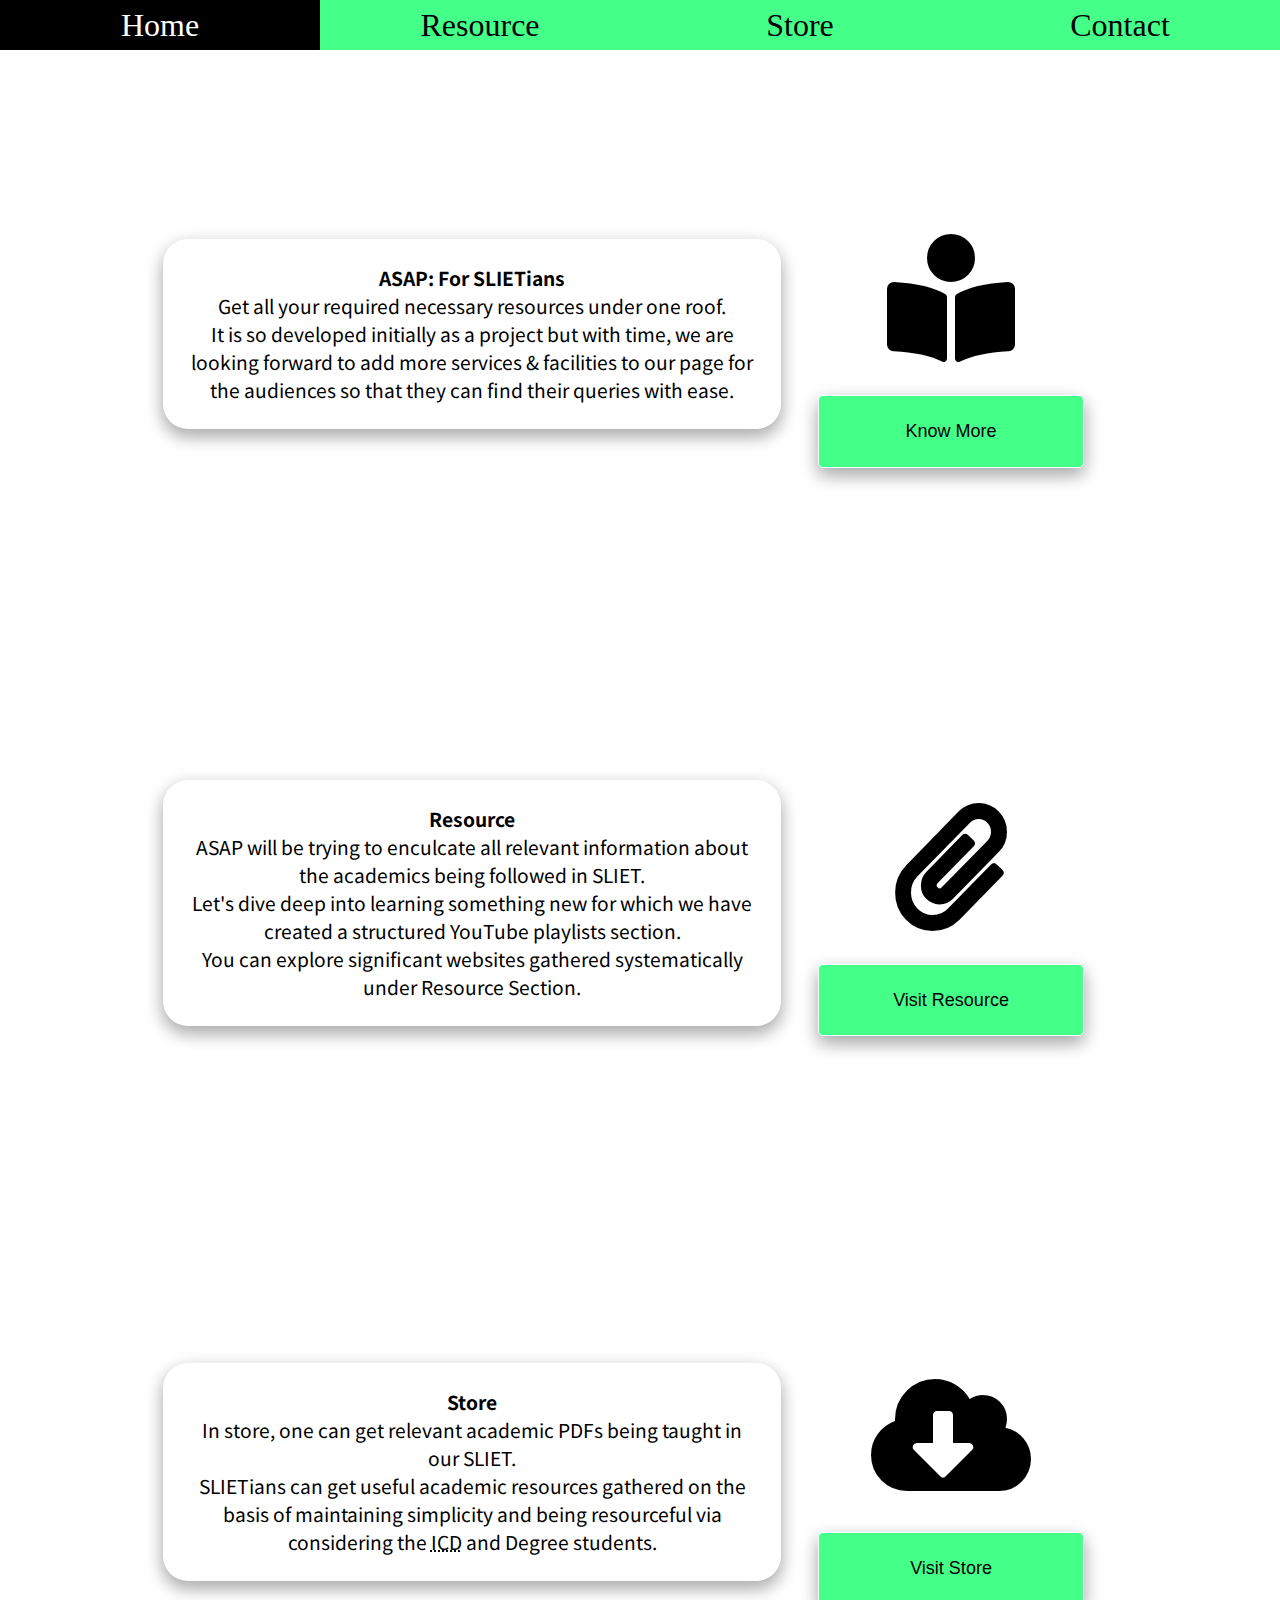
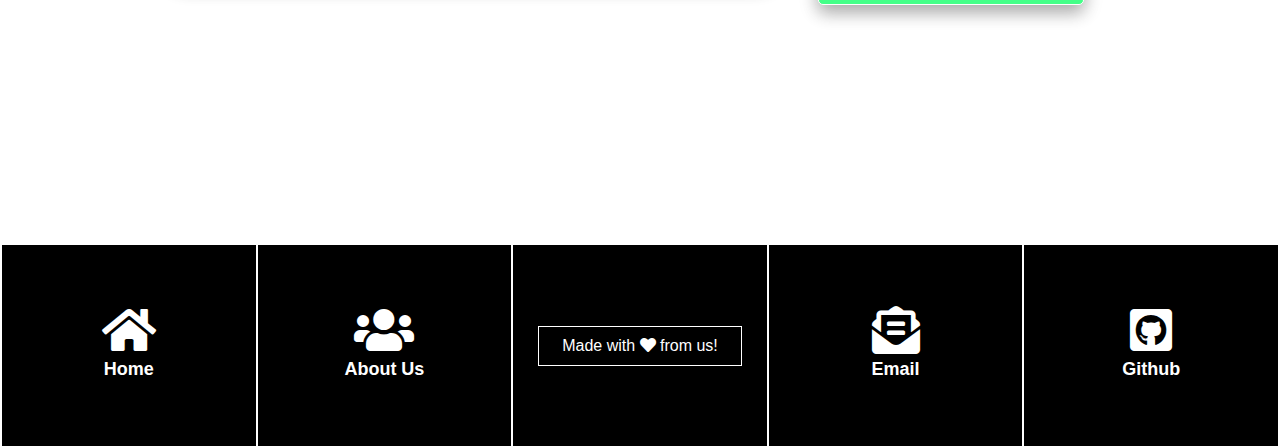
<file: index.html>
<!DOCTYPE html>
<html lang="en">
<head>
    <title>Home | ASAP</title>
    <link rel="stylesheet" href="./styleForIndex.css">
    <link rel="stylesheet" href="./styleForGlassCard.css">
    <link rel="stylesheet" href="./styleForFooter.css">
    <link rel= "stylesheet" href="https://cdnjs.cloudflare.com/ajax/libs/font-awesome/5.15.3/css/all.min.css">
</head>
<body>
        
        <!-- ********** M E N U ********** -->
        <div class="menuSection">
                <a href="./index.html" class="activePage">Home</a>
                <a href="./resource.html">Resource</a>
                <a href="./store.html">Store</a>
                <a href="./contact.html">Contact</a>
        </div>
        <!-- ********** M E N U ********** -->

        <div class="mainClass">
            <div class="contentSection">
                <div class="spaceIn-100"></div>

                <!-- About Project Description-->
                <div class="glass">
                <a href="./contact.html">
                    <table class="AboutProject">
                        <tr>
                            <td class="TextualContent">
                                <p><strong>ASAP: For SLIETians</strong><br>Get all your required necessary resources under one roof.<br>
                                    It is so developed initially as a project but with time, we are looking forward to add more services & facilities to our page for the audiences so that they can find their queries with ease.
                                </p>
                            </td>
                            <td class="VisualContent">
                                <i class="fas fa-book-reader fa-8x"></i>
                                <a href="./contact.html"><button class="button">Know More</button></a>
                            </td>
                        </tr>
                    </table>
                </a>
                </div>
                <!-- About Project Description-->

                <div class="spaceIn-100"></div>
                
                <!-- Resource Description -->
                <div class="glass">
                    <a href="./resource.html">
                        <table class="AboutProject">
                            <tr>
                                <td class="TextualContent">
                                    <p>
                                        <strong>Resource</strong><br>
                                        ASAP will be trying to enculcate all relevant information about the academics being followed in SLIET.<br>
                                        Let's dive deep into learning something new for which we have created a structured YouTube playlists section.<br>
                                        You can explore significant websites gathered systematically under Resource Section.
                                    </p>
                                </td>
                                <td class="VisualContent">
                                    <i class="fas fa-paperclip fa-8x"></i>
                                    <a href="./resource.html"><button class="button">Visit Resource</button></a>
                                </td>
                            </tr>
                        </table>
                    </a>
                </div>
                <!-- Resource Description -->

                <div class="spaceIn-100"></div>

                <!-- Store Description -->
                <div class="glass">
                    <a href="./store.html">
                        <table class="AboutProject">
                            <tr>
                                <td class="TextualContent">
                                    <p><strong>Store</strong><br>
                                    In store, one can get relevant academic PDFs being taught in our SLIET.<br> 
                                    SLIETians can get useful academic resources gathered on the basis of maintaining simplicity and being resourceful via considering the <abbr title="Integrated Certificate inDiploma">ICD</abbr> and Degree students.
                                    </p>
                                </td>
                                <td class="VisualContent">
                                    <i class="fas fa-cloud-download-alt fa-8x"></i>
                                    <a href="./store.html"><button class="button">Visit Store</button></a>
                                </td>
                            </tr>
                        </table>
                    </a>
                </div>
            </div>
            <div class="footerSection" >
                <table class="mainFooterTable">
                    <tr>
                        <td class="socialMedia"><div class="myLink"><a href="#"><i class="fas fa-home fa-3x"></i><h6>Home</h6></a></div></td>
                        <td class="socialMedia"><div class="myLink"><a href="./contact.html#about"><i class="fas fa-users fa-3x"></i><h6>About Us</h6></a></div></td>
                        <td class="messageData"><a href="#"><p>Made with <span class="fa fa-heart"></span> from us!</p></a></td>
                        <td class="socialMedia"><div class="myLink"><a href="mailto:asapproject123@gmail.com?subject=Contacting..."><i class="fas fa-envelope-open-text fa-3x"></i><h6>Email</h6></a></div></td>
                        <td class="socialMedia"><div class="myLink"><a href="https://github.com/OurAsap/project.github.io" ><i class="fab fa-github-square fa-3x"></i><h6>Github</h6></a></div></td>
                    </tr>
                </table>
            </div>
    </div>
</body>
</html>
</file>
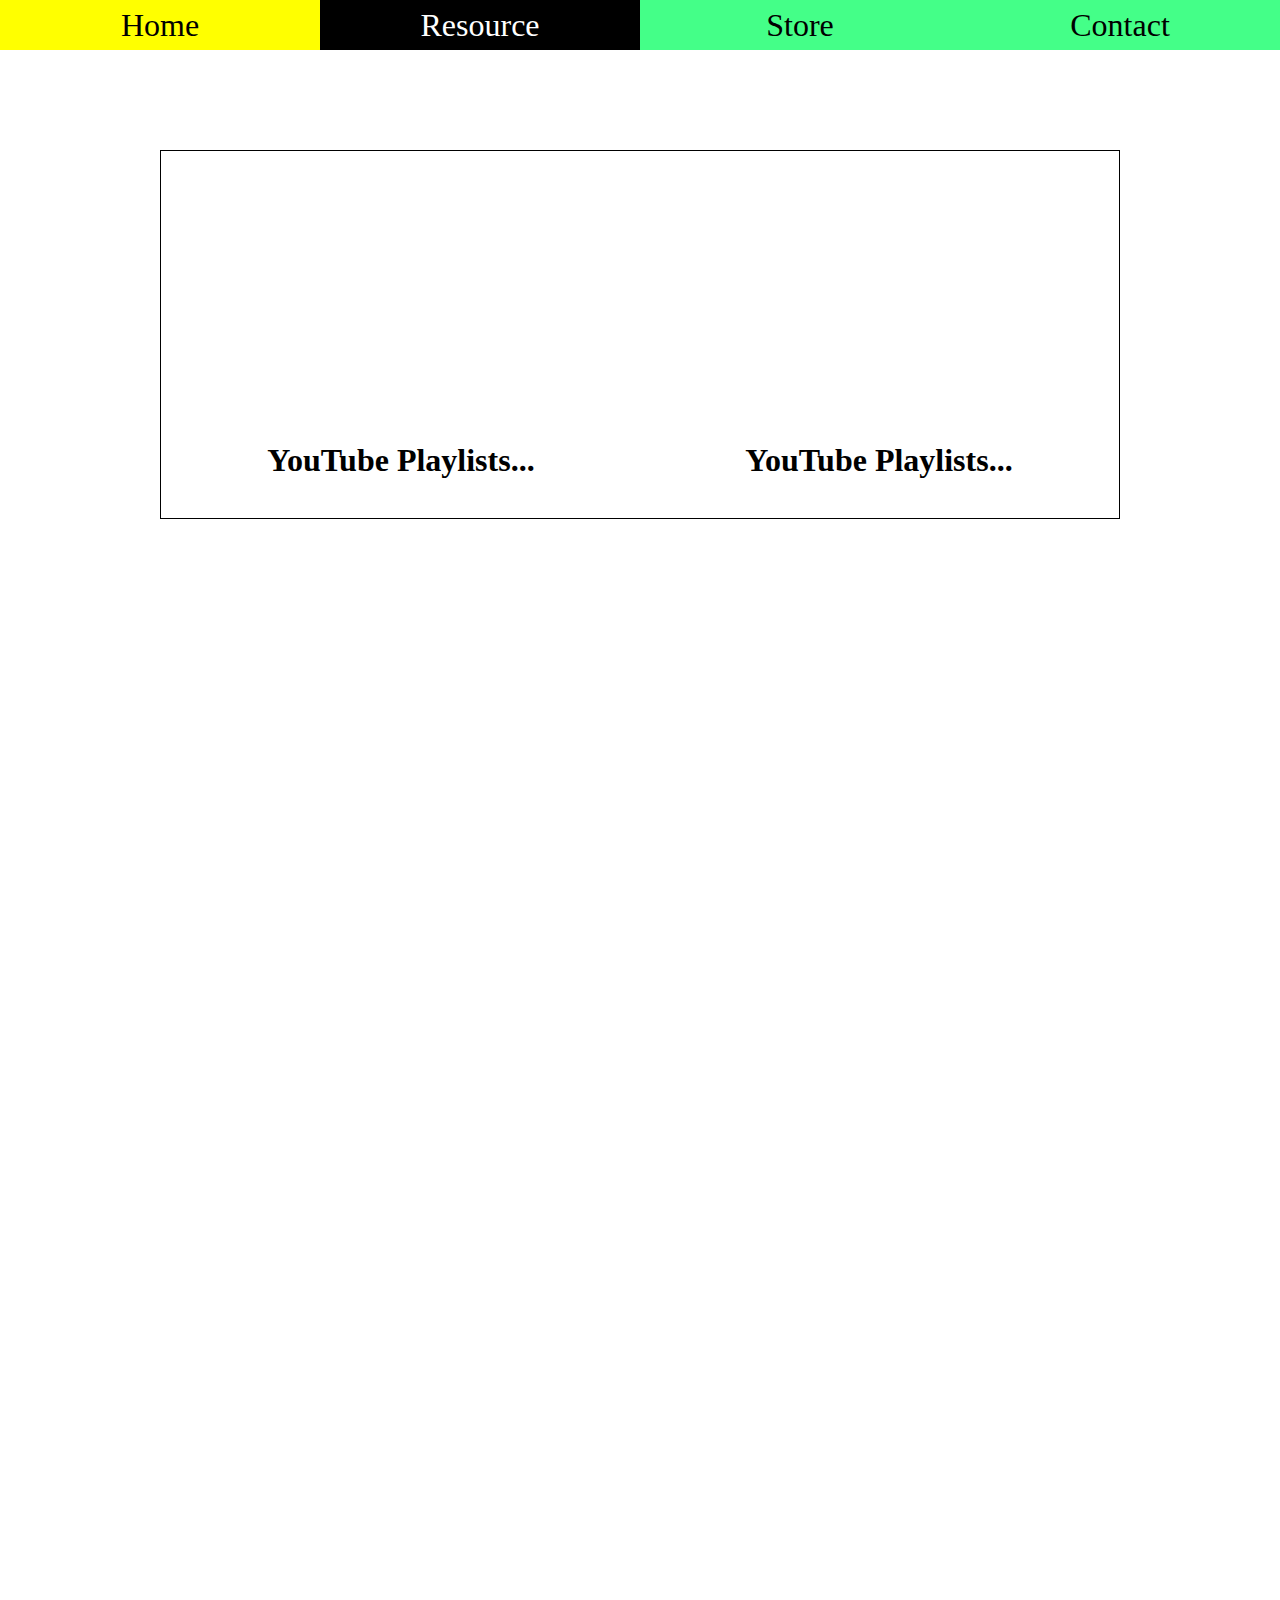
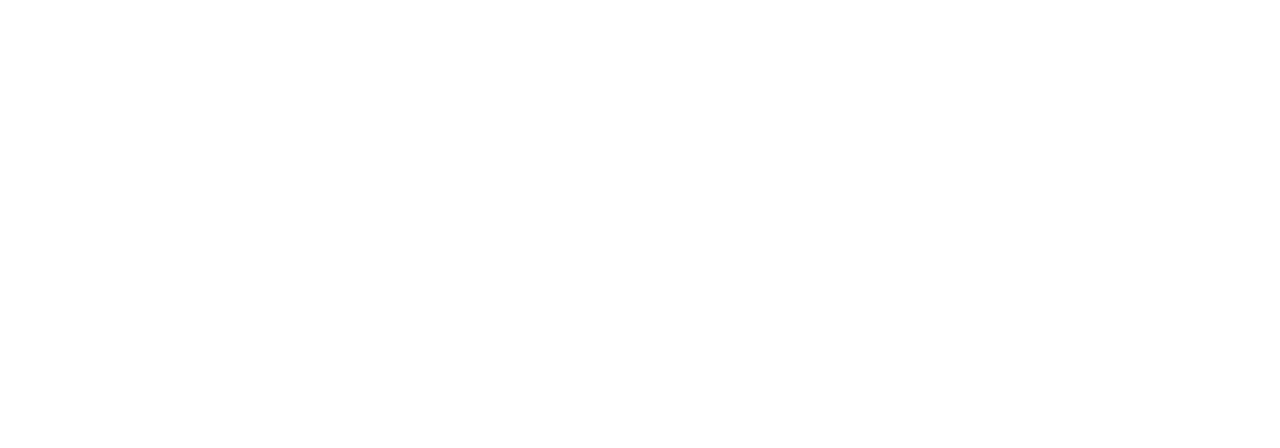
<file: resource.html>
<!DOCTYPE html>
<html lang="en">
<head>
    <title>RESOURCE | ASAP</title>
    <link rel="stylesheet" href="./styleForIndex.css">
    <link rel="stylesheet" href="./styleForGlassCard.css">
    <link rel="stylesheet" href="./styleForResource.css">
</head>
<body>
  
    <!-- ********** M E N U ********** -->
    <div class="menuSection">
        <a href="./index.html">Home</a>
        <a href="./resource.html" class="activePage">Resource</a>
        <a href="">Store</a>
        <a href="">Contact</a>
    </div>
    <!-- ********** M E N U ********** -->  
    <div class="mainClass">
      <div class="contentSection">
        <div class="spaceIn-100"></div>
      <!-- ********** R E S O U R C E  C O L L E C T I O N ********** -->
      <div class="glass">
        <table>
          <tr>
            <td>
              <!-- ********** 1> F I R S T  R E S O U R C E ********** -->
              <a href="./videoLink.html" >
              <div class="imageTextMainBlock">
                  <div class="spaceIn-75"></div>
                    <div class="imageTextBlock">
                      <h1>YouTube Playlists...</h1>
                    </div>
                  </div>
              </a>
              </td>
              <!-- ********** 1> F I R S T  R E S O U R C E ********** -->
              <td>
                <a href="./videoLink.html" >
                    <div class="imageTextMainBlock">
                      <div class="spaceIn-75"></div>
                      <div class="imageTextBlock">
                        <h1>YouTube Playlists...</h1>
                      </div>
                    </div>
                  </a>
              </td>
            </tr>
          </table>
        </div>
        <!-- ********** R E S O U R C E  C O L L E C T I O N ********** -->
      </div>
    </div>
  </body>
</html>
</file>
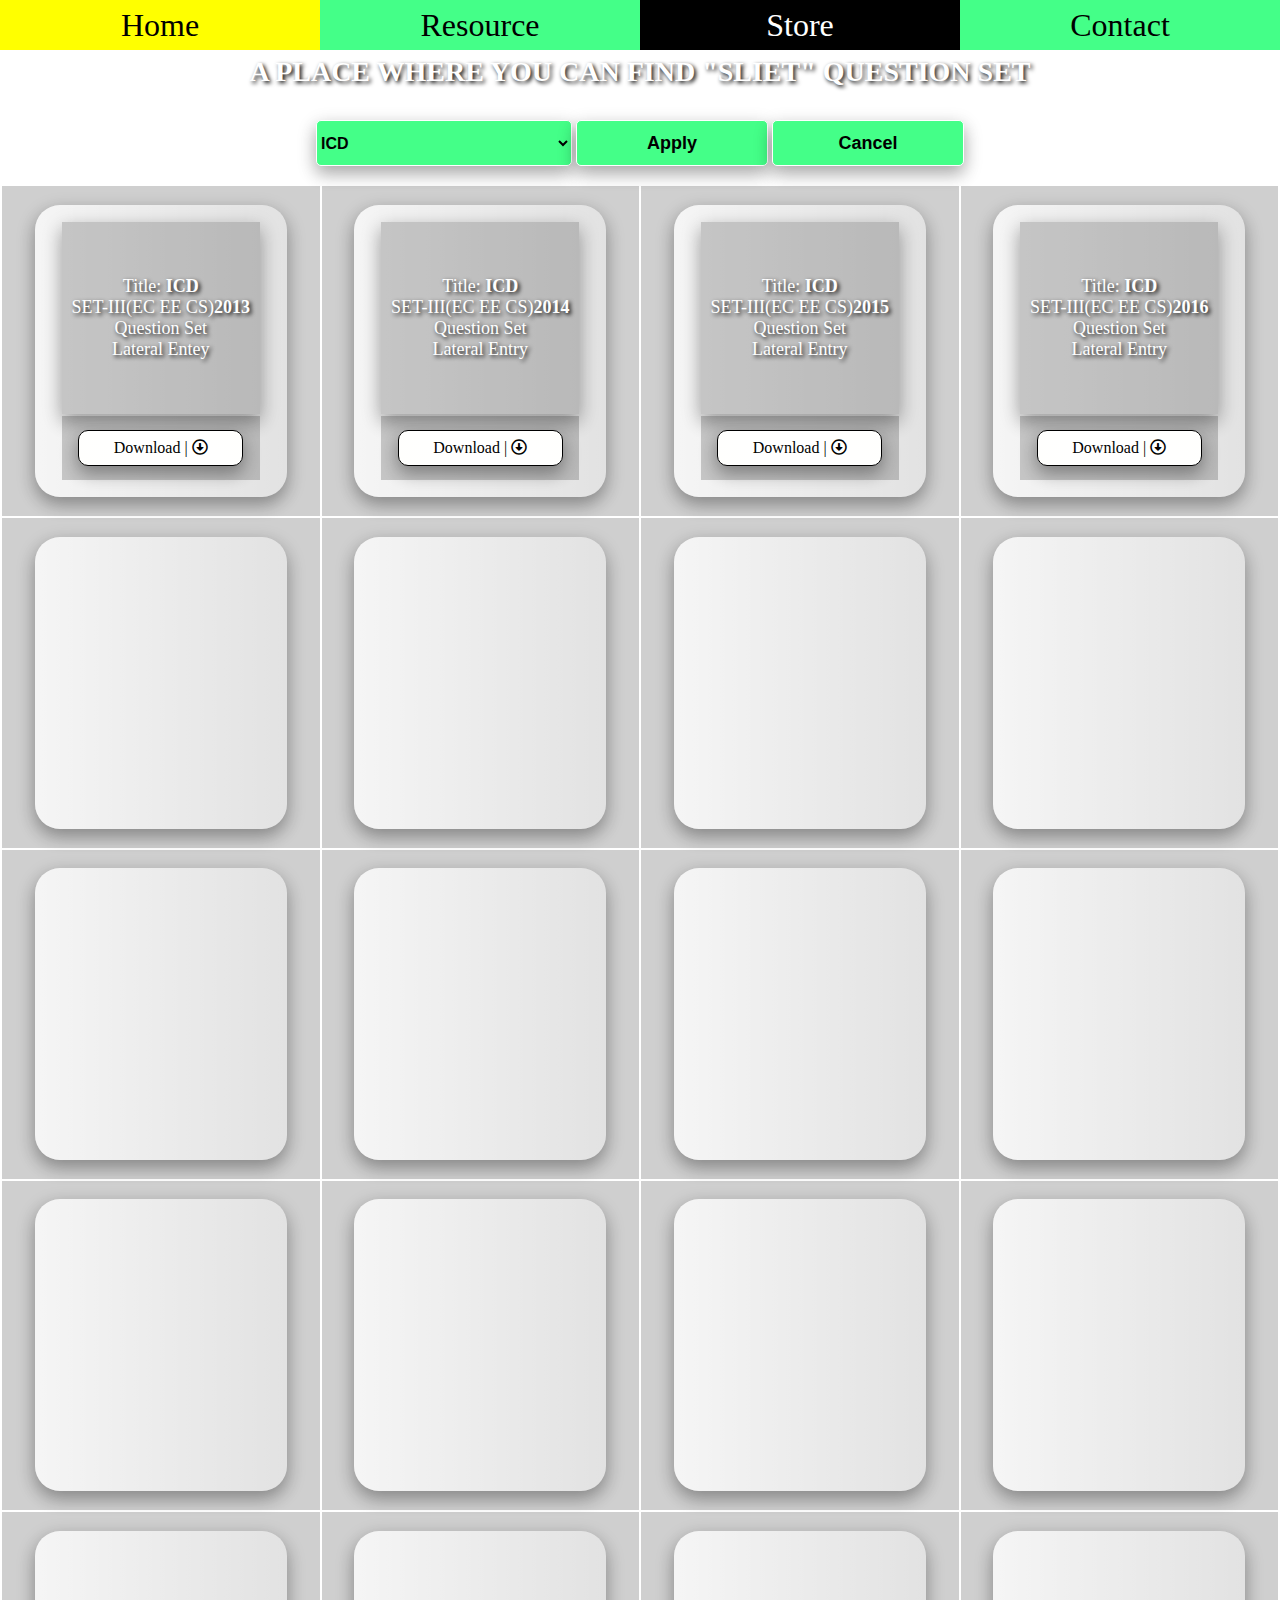
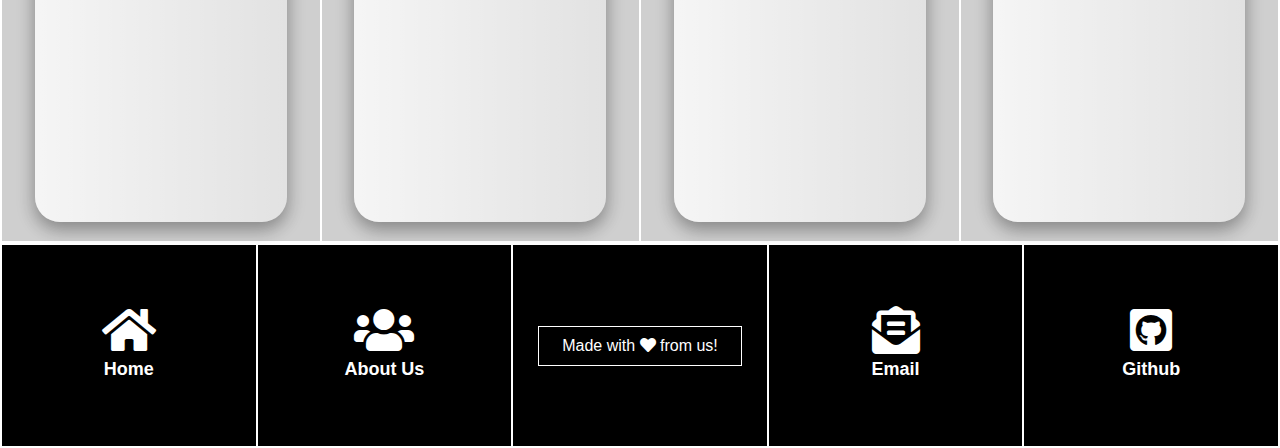
<file: store.html>
<!DOCTYPE html>
<html lang="en">
<head>
    <title>Store | ASAP</title>
    <link rel="stylesheet" href="./styleForIndex.css">
    <link rel="stylesheet" href="./styleForGlassCard.css">
    <link rel="stylesheet" href="./styleForFooter.css">
    <link rel="stylesheet" href="./styleForStore.css">
    <script src="./filterScript.js"></script>
    <link rel= "stylesheet" href="https://cdnjs.cloudflare.com/ajax/libs/font-awesome/5.15.3/css/all.min.css">
</head>
<body>
  
    <!-- ********** M E N U ********** -->
    <div class="menuSection">
        <a href="./index.html">Home</a>
        <a href="./resource.html">Resource</a>
        <a href="./store.html" class="activePage">Store</a>
        <a href="./contact.html">Contact</a>
    </div>
    <!-- ********** M E N U ********** -->  
    <div class="mainClass">
      <div class="contentSection">
          <div class="space-05">
              <div class="underNavigation"></div>
              <div class="belowNavigation">
                  <h1>A place where you can find <abbr title="Sant Longowal Institute of Engineering and Technology">"SLIET"</abbr> Question Set</h1>
              </div>
          </div>
          <div class="filterSection">
              <div class="filterPanel">
                  <select name="Input" id="item">
                      <option value="ICD">ICD</option>
                      <option value="UG">UG</option>
                  </select>
                  <button type="button" onclick="search()"><strong>Apply</strong></button>
                  <button type="button" onClick="window.location.reload();"><strong>Cancel</strong></button>
              </div>
          </div>
          <table class="parentTable">
              <tr class="ICD">
                  <td><div class="glassy">
                      <!-- D O W N L O A D  C A R D -->
                      <table class="glassy-innerContent">
                        <tr class="innerContent-imageRow">
                            <td class="downloadDescription">
                                Title: <strong>ICD</strong> <br> SET-III(EC EE CS)<strong>2013</strong> <br> Question Set <br> Lateral Entey
                        </tr>
                        <tr class="innerContent-buttonRow">
                            <td>
                                <a href="https://avigithub25.github.io/mysite.github.io/ICD/SET-III(EC EE CS)2013.pdf" download><div class="asap-round">Download | <i class="far fa-arrow-alt-circle-down"></i></div></a>
                            </td>
                        </tr>
                    </table>
                      <!-- D O W N L O A D  C A R D -->
                  </div></td>
                  <td><div class="glassy">
                      <!-- D O W N L O A D  C A R D -->
                      <table class="glassy-innerContent">
                        <tr class="innerContent-imageRow">
                            <td class="downloadDescription">
                                Title: <strong>ICD</strong> <br> SET-III(EC EE CS)<strong>2014</strong> <br> Question Set <br> Lateral Entry
                            </td>
                        </tr>
                        <tr class="innerContent-buttonRow">
                            <td>
                                <a href="https://avigithub25.github.io/mysite.github.io/ICD/SET-III(EC EE CS)2014.pdf" download><div class="asap-round">Download | <i class="far fa-arrow-alt-circle-down"></i></div></a>
                            </td>
                        </tr>
                    </table>
                      <!-- D O W N L O A D  C A R D -->
                  </div></td>
                  <td><div class="glassy">
                      <!-- D O W N L O A D  C A R D -->
                      <table class="glassy-innerContent">
                        <tr class="innerContent-imageRow">
                            <td class="downloadDescription">
                                Title: <strong>ICD</strong> <br> SET-III(EC EE CS)<strong>2015</strong> <br> Question Set <br> Lateral Entry
                            </td>
                        </tr>
                        <tr class="innerContent-buttonRow">
                            <td>
                                <a href="https://avigithub25.github.io/mysite.github.io/ICD/SET-III(EC EE CS)2015.pdf" download><div class="asap-round">Download | <i class="far fa-arrow-alt-circle-down"></i></div></a>
                            </td>
                        </tr>
                    </table>
                      <!-- D O W N L O A D  C A R D -->
                  </div></td>
                  <td><div class="glassy">
                    <!-- D O W N L O A D  C A R D -->
                  <table class="glassy-innerContent">
                      <tr class="innerContent-imageRow">
                          <td class="downloadDescription">
                            Title: <strong>ICD</strong> <br> SET-III(EC EE CS)<strong>2016</strong> <br> Question Set <br> Lateral Entry
                          </td>
                      </tr>
                      <tr class="innerContent-buttonRow">
                          <td>
                              <a href="https://360aditya.github.io/ICD/SET-III(EC EE CS)2016.pdf" download><div class="asap-round">Download | <i class="far fa-arrow-alt-circle-down"></i></div></a>
                          </td>
                      </tr>
                  </table>
                    <!-- D O W N L O A D  C A R D -->
              </div></td>
              </tr>
              <tr class="UG">
                  <td><div class="glassy"></div></td>
                  <td><div class="glassy"></div></td>
                  <td><div class="glassy"></div></td>
                  <td><div class="glassy"></div></td>
              </tr>
              <tr class="ICD">
                  <td><div class="glassy"></div></td>
                  <td><div class="glassy"></div></td>
                  <td><div class="glassy"></div></td>
                  <td><div class="glassy"></div></td>
              </tr>
              <tr class="UG">
                  <td><div class="glassy"></div</td>
                  <td><div class="glassy"></div</td>
                  <td><div class="glassy"></div</td>
                  <td><div class="glassy"></div</td>
              </tr>
              <tr class="ICD">
                  <td><div class="glassy"></div</td>
                  <td><div class="glassy"></div</td>
                  <td><div class="glassy"></div</td>
                  <td><div class="glassy"></div</td>
              </tr>
          </table>
      </div>
      <div class="footerSection" >
        <table class="mainFooterTable">
            <tr>
                <td class="socialMedia"><div class="myLink"><a href="#"><i class="fas fa-home fa-3x"></i><h6>Home</h6></a></div></td>
                <td class="socialMedia"><div class="myLink"><a href="./contact.html#about"><i class="fas fa-users fa-3x"></i><h6>About Us</h6></a></div></td>
                <td class="messageData"><a href="#"><p>Made with <span class="fa fa-heart"></span> from us!</p></a></td>
                <td class="socialMedia"><div class="myLink"><a href="mailto:asapproject123@gmail.com?subject=Contacting..."><i class="fas fa-envelope-open-text fa-3x"></i><h6>Email</h6></a></div></td>
                <td class="socialMedia"><div class="myLink"><a href="https://github.com/OurAsap/project.github.io" ><i class="fab fa-github-square fa-3x"></i><h6>Github</h6></a></div></td>
            </tr>
        </table>
    </div>
    </div>
  </body>
</html>
</file>
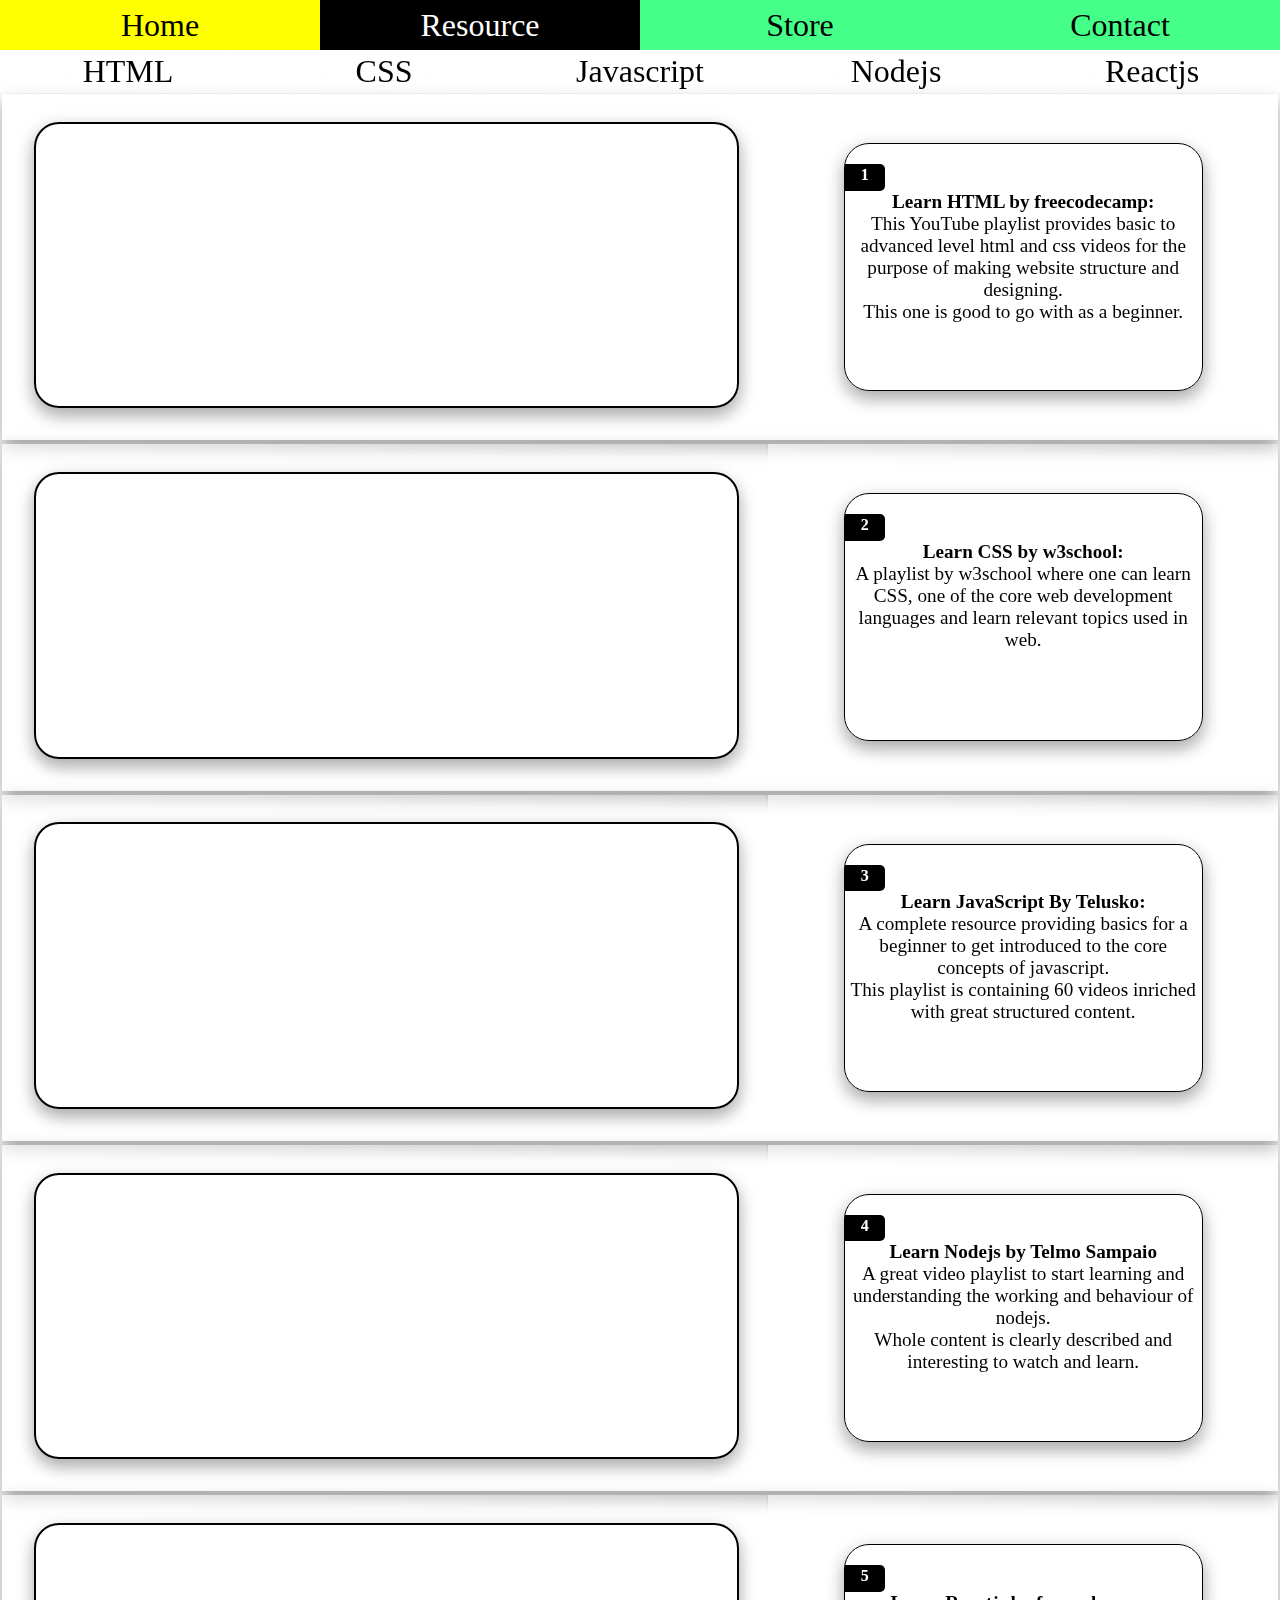
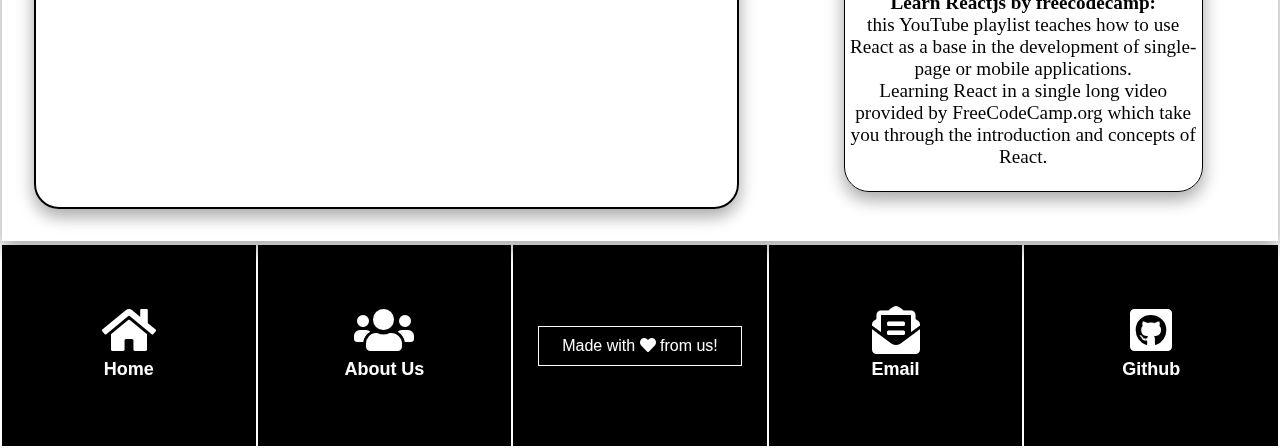
<file: videoLink.html>
<!DOCTYPE html>
<html lang="en">
<head>
    <title>YouTube Playlists | ASAP</title>
    <link rel="stylesheet" href="styleForYoutubePlaylist.css">
    <link rel="stylesheet" href="styleForIndex.css">
    <link rel="stylesheet" href="styleForFooter.css">
    <link rel="stylesheet" href="https://cdnjs.cloudflare.com/ajax/libs/font-awesome/5.15.3/css/all.min.css">
</head>
<body>
    <!-- ********** M E N U ********** -->
    <div class="menuSection" style="top: 0px;">
        <a href="./index.html">Home</a>
        <a href="./resource.html" class="activePage">Resource</a>
        <a href="./store.html">Store</a>
        <a href="./contact.html">Contact</a>
    </div>
    <!-- ********** M E N U ********** -->
    <div class="mainClass">
        <div class="contentSection">
            <div class="space05"></div>
            <div class="sideBar">
                <a href="#htmlPlaylist">HTML</a>
                <a href="#cssPlaylist">CSS</a>
                <a href="#jsPlaylist">Javascript</a>
                <a href="#nodejsPlaylist">Nodejs</a>
                <a href="#reactjsPlaylist">Reactjs</a>
            </div>
            <div class="wholeContent">
                
            <table class="PlaylistDescription" id="htmlPlaylist">
                <tr>
                    <td class="videoFrameTD">
                        <iframe width="100%" height="100%" src="https://www.youtube.com/embed/videoseries?list=PLWKjhJtqVAbnSe1qUNMG7AbPmjIG54u88" title="YouTube video player" frameborder="0" allow="accelerometer; autoplay; clipboard-write; encrypted-media; gyroscope; picture-in-picture" allowfullscreen class="forYoutubeIframe"></iframe></td>
                    <td class="videoDescriptionTD">
                        <div class="description">
                            <div class="listNumber"><strong>1</strong></div>
                            <strong>Learn HTML by freecodecamp:</strong><br>
                            This YouTube playlist provides basic to advanced level html  and css videos for the purpose of making website structure and designing.<br>
                            This one is good to go with as a beginner.
                        </div>
                    </td>
                </tr>
            </table>

            <table class="PlaylistDescription" id="cssPlaylist">
                <tr>
                    <td class="videoFrameTD"><iframe width="100%" height="100%" src="https://www.youtube.com/embed/videoseries?list=PLP9IO4UYNF0XQNx1OinMm84lyGzWSWDms" title="YouTube video player" frameborder="0" allow="accelerometer; autoplay; clipboard-write; encrypted-media; gyroscope; picture-in-picture" allowfullscreen class="forYoutubeIframe"></iframe></td>
                    <td class="videoDescriptionTD">
                        <div class="description">
                            <div class="listNumber"><strong>2</strong></div>
                            <strong>Learn CSS by w3school:</strong><br>
                            A playlist by w3school where one can learn CSS, one of the core web development languages and learn relevant topics used in web.
                        </div>
                    </td>
                </tr>
            </table>
        
            <table class="PlaylistDescription" id="jsPlaylist">
                <tr>
                    <td class="videoFrameTD"><iframe width="100%" height="100%" src="https://www.youtube.com/embed/videoseries?list=PLsyeobzWxl7qtP8Lo9TReqUMkiOp446cV" title="YouTube video player" frameborder="0" allow="accelerometer; autoplay; clipboard-write; encrypted-media; gyroscope; picture-in-picture" allowfullscreen class="forYoutubeIframe"></iframe></td>
                    <td class="videoDescriptionTD">
                        <div class="description">
                            <div class="listNumber"><strong>3</strong></div>
                            <strong>Learn JavaScript By Telusko:</strong><br>
                            A complete resource providing basics for a beginner to get introduced to the core concepts of javascript.<br>
                            This playlist is containing 60 videos inriched with great structured content.
                        </div>
                    </td>
                </tr>
            </table>
            <table class="PlaylistDescription" id="nodejsPlaylist">
                <tr>
                    <td class="videoFrameTD"><iframe width="100%" height="100%" src="https://www.youtube.com/embed/videoseries?list=PLD9SRxG6ST3GBsczn8OUKLaErhrvOz9zQ" title="YouTube video player" frameborder="0" allow="accelerometer; autoplay; clipboard-write; encrypted-media; gyroscope; picture-in-picture" allowfullscreen class="forYoutubeIframe"></iframe></td>
                    <td class="videoDescriptionTD">
                        <div class="description">
                            <div class="listNumber"><strong>4</strong></div>
                            <strong>Learn Nodejs by Telmo Sampaio<br></strong>
                            A great video playlist to start learning and understanding the working and behaviour of nodejs.<br>
                            Whole content is clearly described and interesting to watch and learn.
                        </div>
                    </td>
                </tr>
            </table>
            <table class="PlaylistDescription" id="reactjsPlaylist">
                <tr>
                    <td class="videoFrameTD"><iframe width="100%" height="100%" src="https://www.youtube.com/embed/videoseries?list=PLWKjhJtqVAbkArDMazoARtNz1aMwNWmvC" title="YouTube video player" frameborder="0" allow="accelerometer; autoplay; clipboard-write; encrypted-media; gyroscope; picture-in-picture" allowfullscreen class="forYoutubeIframe"></iframe></td>
                    <td class="videoDescriptionTD">
                        <div class="description">
                            <div class="listNumber"><strong>5</strong></div>
                            <strong>Learn Reactjs by freecodecamp:</strong><br>
                            this YouTube playlist teaches how to use React  as a base in the development of single-page or mobile applications.<br>
                            Learning React in a single long video provided by FreeCodeCamp.org which take you through the introduction and concepts of React.
                        </div>
                    </td>
                </tr>
            </table>
        </div>
        </div>
        <div class="footerSection" >
            <table class="mainFooterTable">
                <tr>
                    <td class="socialMedia"><div class="myLink"><a href="./index.html"><i class="fas fa-home fa-3x"></i><h6>Home</h6></a></div></td>
                    <td class="socialMedia"><div class="myLink"><a href="./contact.html#about"><i class="fas fa-users fa-3x"></i><h6>About Us</h6></a></div></td>
                    <td class="messageData"><a href="#"><p>Made with <span class="fa fa-heart"></span> from us!</p></a></td>
                    <td class="socialMedia"><div class="myLink"><a href="mailto:asapproject123@gmail.com?subject=Contacting..."><i class="fas fa-envelope-open-text fa-3x"></i><h6>Email</h6></a></div></td>
                    <td class="socialMedia"><div class="myLink"><a href="https://github.com/OurAsap/project.github.io" ><i class="fab fa-github-square fa-3x"></i><h6>Github</h6></a></div></td>
                </tr>
            </table>
        </div>
    </div>
</body>
</html>
</file>
<file: styleForIndex.css>
@import url('https://fonts.googleapis.com/css2?family=Noto+Sans+JP:wght@500&display=swap');
*{
    margin: 0%;
}
.mainClass{
    width: 100%;
    height: 2048px;
}
.glass{
    width:75%;
    height: 20%;
    margin: auto;
    background: linear-gradient(to right,rgba(255,255,255,0.8),rgba(255,255,255,0.6),rgba(255,255,255,0.4));
    border-radius: 50px;
    padding: 50px;
}
/* ********** M E N U ********** */
.menu{
    position: fixed;
}
.menuSection{
    width: 100%;
    height: 50px;
    position: fixed;
}
.menuSection .activePage{
    color: white;
    background-color: #000;
}

.menuSection a{
    float: left;
    width: 25%;
    height: 100%;
    line-height: 50px;
    background: #44ff88;
    text-align: center;
    font-size: 32px;
    text-decoration: none;
    color: black;
}
.menuSection a:hover:not(.activePage){
    background: yellow;
}
/* ********** M E N U ********** */

/* ********** C O N T E N T ********** */
.contentSection{
    width: 100%;
    height: 90%;
    background: url(https://betterworldphoto.files.wordpress.com/2020/01/mountaindawn.jpg);
    background-repeat: no-repeat;
    background-size: cover;
}
.AboutProject{
    /* Table with glassy style */
    width: 100%;
    height: 100%;
}
.glass a{
    text-decoration: none;
    color: #000;
    cursor: default;
}
.AboutProject .TextualContent{
    width: 65%;
    height: 100%;
    text-align: center;
}
.TextualContent a{
    text-decoration: none;
}
.TextualContent p{
    font-size: larger;
    font-family: 'Noto Sans JP', sans-serif;
    padding: 25px;
    border-radius: 25px;
    box-shadow: 0 8px 16px 0 rgba(0,0,0,0.2), 0 6px 20px 0 rgba(0,0,0,0.19);
}
.AboutProject .VisualContent{
    width: 35%;
    height: 100%;
    text-align: center;
    background-repeat: no-repeat;
    background-size: 100% 100%;
    border-radius: 25px;
}
/* .alignButton{
    display:flex; 
    justify-content:flex-end; 
    margin-right: 25px;
    margin-bottom: 5px;
} */
.VisualContent i{
    padding: 10% 0%;
}
.button{
    width: 80%;
    height: 20%;
    background-color: #44ff88;
    border: 1px solid #fff;
    border-radius: 5px;
    color: #000;
    font-size: 18px;
    box-shadow: 0 8px 16px 0 rgba(0,0,0,0.2), 0 6px 20px 0 rgba(0,0,0,0.19);
    cursor: pointer;
 }
/* ********** C O N T E N T ********** */

/* ********** F O O T E R ********** */
.footerSection{
    width: 100%;
    height: 10%;
}
/* ********** F O O T E R ********** */
</file>
<file: styleForGlassCard.css>
.spaceIn-200{
    /* For Empty Spaces Of 200px*/
    width: 100%;
    height: 200px;
}

.spaceIn-100{
    /* For Empty Spaces Of 100px*/
    width: 100%;
    height: 100px;
}

.spaceIn-50{
    /* For Empty Spaces Of 50px */
    width: 100%;
    height: 50px;
}
.spaceIn-75{
    width: 100%;
    height: 75%;
}

.spaceHorizontal-1{
    width: 100%;
    height: 1%;
}
.glassy{
    width:80%;
    height: 80%;
    margin: auto;
    background: linear-gradient(to right,rgba(255,255,255,0.8),rgba(255,255,255,0.6),rgba(255,255,255,0.4));
    border-radius: 25px;
    padding: 15px 0px;
    box-shadow: 0 8px 16px 0 rgba(0,0,0,0.2), 0 6px 20px 0 rgba(0,0,0,0.19);
    }
</file>
<file: styleForFooter.css>
.footerSection{
    background:transparent;
    background-size: 100% 100%;
}
.footerSection a{
    text-decoration: none;
}
.footerSection table{
    width: 100%;
    height: 100%;
}
.footerSection .mainFooterTable{
    width: 100%;
    height: 100%;
}
.footerSection .mainFooterTable td{
    width: 20%;
    height: 100%;
    background-color: #000;
}
.footerSection tr{
    width: 100%;
    height: 100%;
}
/* ParentClass=services */
.services{
    width: 100%;
    height: 100%;
}

/* Parent Class=messageData subClass=Null Element=P :Message of footerContentTable */
.messageData{
    width: 100%;
    height: 100%;
}
.messageData p{
    width: 80%;
    height: auto;
    background-color:#000;
    border:1px solid #fff;
    color: #fff;
    text-align: center;
    font-size: auto;
    font-family: Verdana, Geneva, Tahoma, sans-serif;
    padding: 10px 0px;
    margin: auto;

}


/* Parent Class=socialMedia, SubClass=myLink: Social Media Section of footer */
.socialMedia{
    width: 100%;
    height: 100%;
    text-align: center;  
}
.socialMedia .myLink h6{
    font-size: 18px;
    font-family: Verdana, Geneva, Tahoma, sans-serif;
    padding: 5px;
    color: #fff;
}
.socialMedia .myLink i{
    color: #fff;
}
.socialMedia .myLink:hover{
    width: 60%;
    height: auto;
    background:linear-gradient(to right,rgba(255,255,255,0.8),rgba(255,255,255,0.6),rgba(255,255,255,0.4));
    box-shadow: 0 8px 16px 0 rgba(0,0,0,0.2), 0 6px 20px 0 rgba(0,0,0,0.19);
    color: #000;
    text-align: center;
    margin: auto;
    padding: 18px;
    border-radius: 25px;
}

.menus-button a{
    text-decoration: none;
}
.menus .menus-button:hover{
    box-shadow: 0 12px 16px 0 rgba(0,0,0,0.24), 0 17px 50px 0 rgba(0,0,0,0.19);
}
.menus .menus-button{
    /* Menu button of footer */
    width: 90%;
    height: 20%;
    background-color: #44ff88;
    border-radius: 5px;
    border: 0.5px solid #000;
    box-shadow: 0 8px 16px 0 rgba(0,0,0,0.2), 0 6px 20px 0 rgba(0,0,0,0.19);
    margin: auto;
    text-align: center;
    padding: 10px 0px;
    font-size: 18px;
    font-weight: bold;
    
}
.menuAndServiceData .menus{
    width: 50%;
    height: 100%;
    display: flex;
    flex-direction: column;
    justify-content: space-around;
    align-content: center;
    width: 100%;
}
</file>
<file: styleForResource.css>
.imageTextMainBlock{
    width: 100%;
    height: 100%;
    background-image: url(https://betterworldphoto.files.wordpress.com/2021/05/logoyoutube-1.jpg);
    background-size: 100% 100%;
    background-repeat: no-repeat;
}

.imageTextMainBlock .imageTextBlock{
    /* background: rgb(0, 0, 0);
    background: rgba(0, 0, 0, 0.5); */
    background: linear-gradient(to right,rgba(255,255,255,0.8),rgba(255,255,255,0.6),rgba(255,255,255,0.4));
    color: black;
    width: 100%;
    padding: 0px 0px;
    height: 25%;
    text-align: center;
}
.glass table{
    width: 100%;
    height: 100%;
    border: 1px solid black;
}
a{
    text-decoration: none;
    color: black;
}
td{
    width: 50%;
}
.imageTextBlock h1{
    padding: 20px;
    line-height: 100%;
}
.myTd{
    height: 100%;
}
</file>
<file: styleForStore.css>
.contentSection .filterSection{
    height: 5%;
    width: 100%;
    background:transparent;
}
.contentSection .parentTable{
    width: 100%;
    height: 90%;
}
.filterSection .filterPanel{
    width: 100%;
    height: 100%;
    margin: auto;
    text-align: center;
    padding: 28px 0px;
}
.contentSection .space-05{
    width: 100%;
    height: 5%;
    background: transparent;
}
.space-05 .underNavigation{
    width: 100%;
    height: 60%;
}
.space-05 .belowNavigation{
    width: 100%;
    height: 40%;
    border-top: 0.5px solid #fff;
    border-bottom: 0.5px solid #fff;
}
.belowNavigation h1{
    color: #fff;
    text-align: center;
    text-transform: uppercase;
    text-shadow: 2px 2px 4px #000000;
    font-size: 28px;
}
.belowNavigation abbr{
    text-decoration: none;
}
select{
    width:20%;
    height: 50%;
    border-radius: 5px;
    background-color: #44ff88;
    border: 1px solid #fff;
    color: #000;
    font-weight: bold;
    font-size: 16px;
    box-shadow: 0 8px 16px 0 rgba(0,0,0,0.2), 0 6px 20px 0 rgba(0,0,0,0.19);
}
button{
   width: 15%;
   height: 50%;
   background-color: #44ff88;
   border: 1px solid #fff;
   border-radius: 5px;
   color: #000;
   font-size: 18px;
   box-shadow: 0 8px 16px 0 rgba(0,0,0,0.2), 0 6px 20px 0 rgba(0,0,0,0.19);
   cursor: pointer;
}
.parentTable td{
    width: 25%;
    height: 20%;
    background: rgba(0,0,0,0.19)
}
.glassy{
width:80%;
height: 80%;
margin: auto;
background: linear-gradient(to right,rgba(255,255,255,0.8),rgba(255,255,255,0.6),rgba(255,255,255,0.4));
box-shadow: 0 8px 16px 0 rgba(0,0,0,0.2), 0 6px 20px 0 rgba(0,0,0,0.19);
border-radius: 25px;
padding: 15px 0px;
}
.glassy-innerContent{
    width: 80%;
    height: 100%;
    margin: auto;
}
.glassy-innerContent .innerContent-imageRow{
    width: 100%;
    height: 74%;
    text-shadow: 2px 2px 4px #000000;
}
.innerContent-imageRow .downloadDescription{
    color: #fff;
    text-align: center;
    font-size: large;
    box-shadow: 0 8px 16px 0 rgba(0,0,0,0.2), 0 6px 20px 0 rgba(0,0,0,0.19);
}
.glassy-innerContent .innerContent-buttonRow{
    width: 100%;
    height: 25%;
    text-align: center;
}
.innerContent-buttonRow a{
    text-decoration: none;
}
.innerContent-buttonRow td{
    text-align: center;
}
.asap-round{
    border-radius: 10px;
    border: 1px solid black;
    width: 75%;
    height: auto;
    font-size: 16px;
    padding: 8px;
    text-decoration: none;
    color:black;
    text-align: center;
    box-shadow: 0 8px 16px 0 rgba(0,0,0,0.2), 0 6px 20px 0 rgba(0,0,0,0.19);
    background: linear-gradient(45deg,#fffffd,white,#fffffd);
    margin: auto;
}
</file>
<file: styleForYoutubePlaylist.css>
*{
    margin: 0px;
}
.contentSection .space05{
    width: 100%;
    height: 5%;
}
.contentSection .wholeContent{
    width: 100%;
    height: 95%;
}
/* Table For Playlist */
.PlaylistDescription{
    width: 100%;
    height: 20%;
    margin: auto;
}
.PlaylistDescription td{
    width: 50%;
    height: 100%;
    padding: 2.5%;
    background: linear-gradient(to right,rgba(255,255,255,0.6),rgba(255,255,255,0.4),rgba(255,255,255,0.2));
}
.PlaylistDescription tr{
    box-shadow: 0 8px 16px 0 rgba(0,0,0,0.2), 0 6px 20px 0 rgba(0,0,0,0.19);
}
.PlaylistDescription .videoFrameTD{
    width: 60%;
}
.PlaylistDescription .videoDescriptionTD{
    width: 40%;
}
/* Table For Playlist */
.description{
    width: 80%;
    height: 80%;
    background: linear-gradient(to right,rgba(255,255,255,0.6),rgba(255,255,255,0.4),rgba(255,255,255,0.2));
    margin: auto;
    border: 1px solid black;
    text-align: center;
    font-size: larger;
    border-radius: 25px 25px 25px 25px;
    box-shadow: 0 8px 16px 0 rgba(0,0,0,0.2), 0 6px 20px 0 rgba(0,0,0,0.19);
    padding-top: 20px;
    z-index: 1;
}
.description:hover{
    box-shadow: 0 8px 16px 0 rgba(0,0,0,0.4), 0 6px 20px 0 rgba(0,0,0,0.2);
}
.description ul{
    text-align: left;
}

/* YouTube Iframe */
.forYoutubeIframe{
    border-radius: 25px 25px 25px 25px;
    border: 2px solid black;
    box-shadow: 0 8px 16px 0 rgba(0,0,0,0.2), 0 6px 20px 0 rgba(0,0,0,0.19);
}
/* YouTube Iframe */
.listNumber{
    width: 10%;
    height: 10%;
    border-radius: 0px 5px 5px 0px;
    background: black;
    color: #fff;
    text-align: center;
    font-size: 1rem;
    padding: auto;
    padding: 2px;
}

/*Sidebar*/
.sideBar{
    width: 100%;
    height:42.5px;
    position: fixed;
    top:50px;
}
.sideBar a{
    float: left;
    width: 20%;
    height: 100%;
    line-height: 42.5px;
    background: linear-gradient(to right,rgba(255,255,255,0.6),rgba(255,255,255,0.4),rgba(255,255,255,0.6));
    text-align: center;
    font-size: 32px;
    text-decoration: none;
    color: black;
    text-align: center;
}
.sideBar a:hover{
    background-color: antiquewhite;
    color: #000;
}
/*Sidebar*/
</file>
